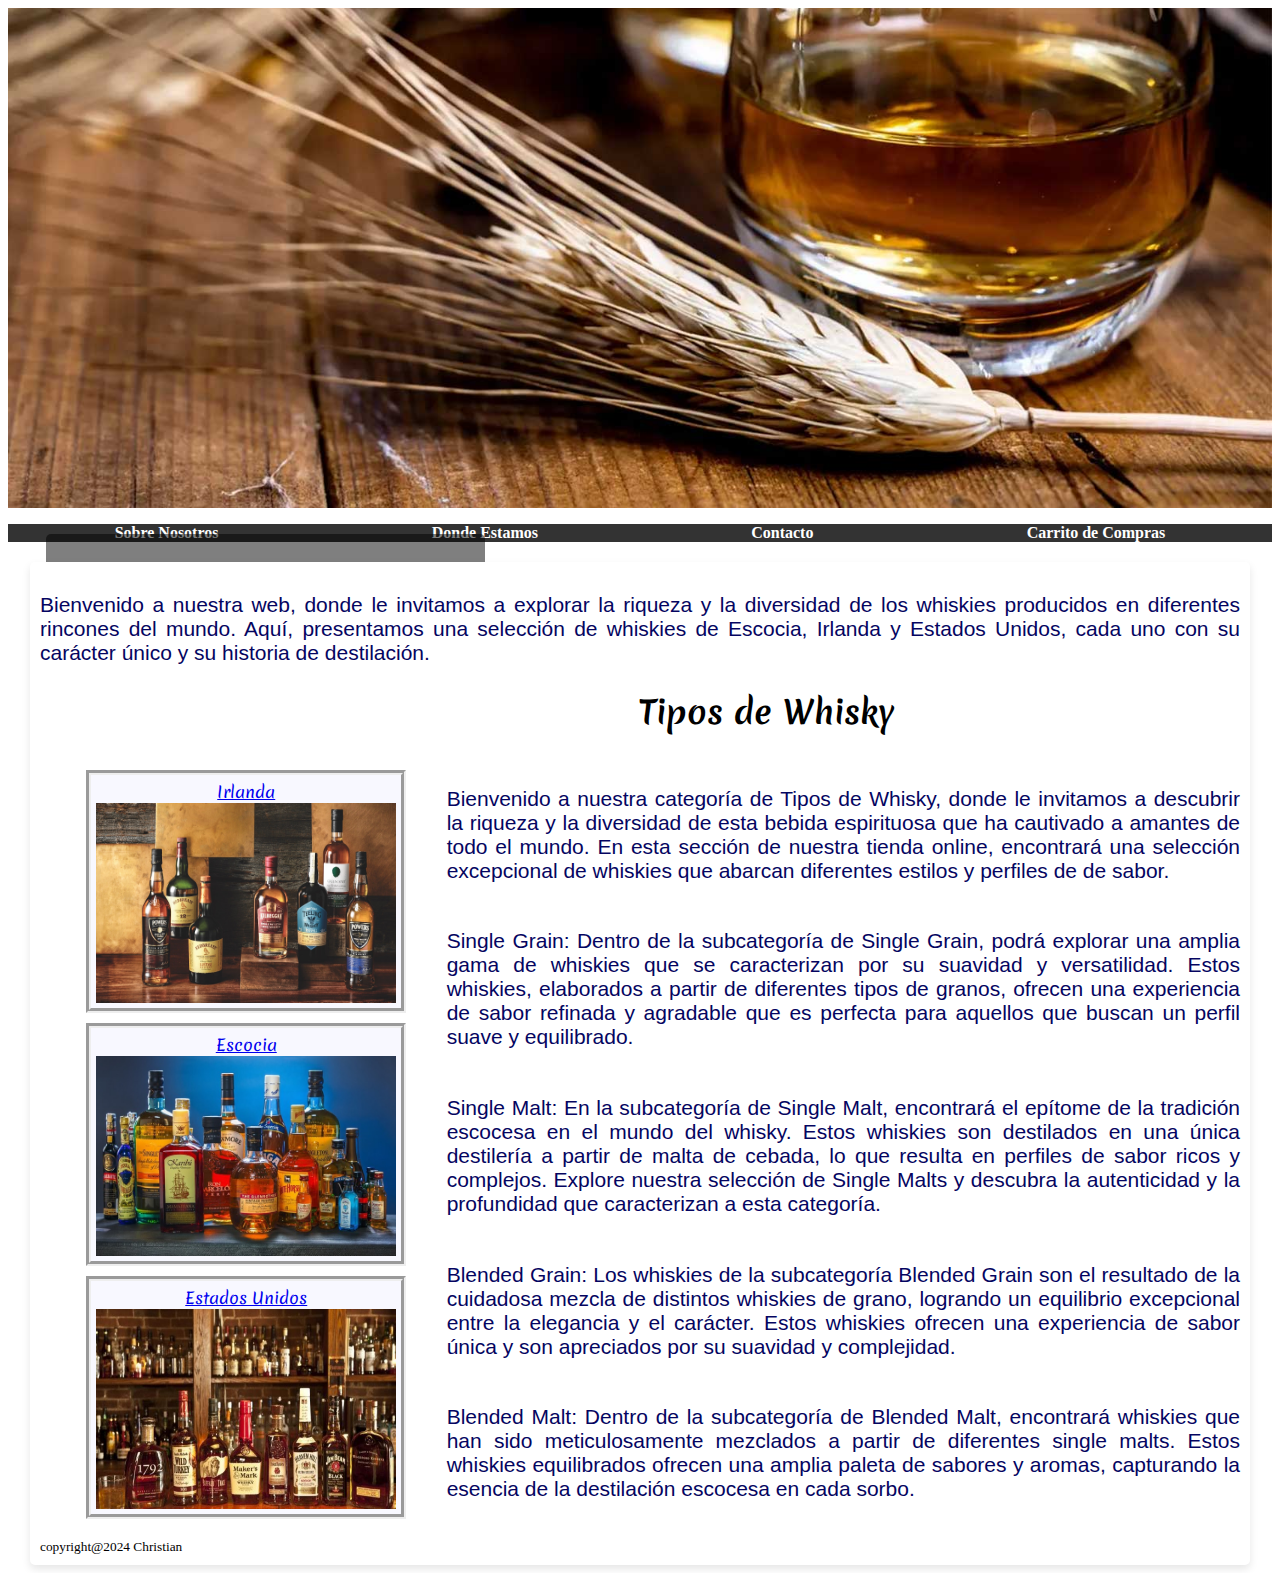
<file: index.html>
<!DOCTYPE html>
<html lang="es">

<head>
    <meta charset="UTF-8">
    <meta name="viewport" content="width=device-width, initial-scale=1.0">
    <title>Agua Vitae. Cuna de roble.</title>
    <link rel="stylesheet" href="./style.css">
    <style>
        @import url('https://fonts.googleapis.com/css2?family=Alfa+Slab+One&family=Merienda:wght@300..900&family=Special+Elite&family=Uncial+Antiqua&display=swap');
        @import url('https://fonts.googleapis.com/css2?family=Alfa+Slab+One&display=swap');
        @import url('https://fonts.googleapis.com/css2?family=Alfa+Slab+One&family=Merienda:wght@300..900&display=swap');
    </style>
</head>

<body>
    <header>
        <h1><br>UISGE BEATHA: <br>  Cuna de Roble</h1>
    </header>

    <nav>
        <ul>
            <li><a href="Sobre-nosotros.html">Sobre Nosotros</a></li>
            <li><a href="#Donde-estamos">Donde Estamos</a></li>
            <li><a href="formulario.html">Contacto</a></li>
            <li><a href="carrito.html"id="lista-carrito">Carrito de Compras</a></li>            
        </ul>
    </nav>

    <main> 
        <!--<h2>Cuna de Roble</h2>-->
        <p class="bienvenida">Bienvenido a nuestra web, donde le invitamos a explorar la riqueza y la diversidad de los whiskies producidos en diferentes rincones del mundo. Aquí, presentamos una selección de whiskies de Escocia, Irlanda y Estados Unidos, cada uno con su carácter único y su historia de destilación.</p>

            <div class="container"> <br><br><br><br><br>
                <!--(.item.item-$>{item $})*9-->
                <div class="item item-1">
                    <a href="irlanda.html">Irlanda</a>
                    <img src="imagenes/whisky-irlandes-hd.jpg" alt="botellas" height="200px" width="300px">
                </div>
                
                <div class="item item-2">
                    <a href="Escoses.html">Escocia</a>
                    <img src="imagenes/whisky-escoses.jpg" alt="whisky Escoses" height="200px" width="300px">
                </div>

                <div class="item item-3">
                    <a href="estados-unidos.html">Estados Unidos</a>
                    <img src="imagenes/bourbon.jpg" alt="botle" height="200px" width="300px">
                </div>

            </div>
        <section>
            <h2>Tipos de Whisky</h2>
            <p>Bienvenido a nuestra categoría de Tipos de Whisky, donde le invitamos a descubrir la riqueza y la diversidad de esta bebida espirituosa que ha cautivado a amantes de todo el mundo. En esta sección de nuestra tienda online, encontrará una selección excepcional de whiskies que abarcan diferentes estilos y perfiles de de sabor.</p>
                
            <p>Single Grain: 
            Dentro de la subcategoría de Single Grain, podrá explorar una amplia gama de whiskies que se caracterizan por su suavidad y versatilidad. Estos whiskies, elaborados a partir de diferentes tipos de granos, ofrecen una experiencia de sabor refinada y agradable que es perfecta para aquellos que buscan un perfil suave y equilibrado.</p>
                
            <p>Single Malt:
            En la subcategoría de Single Malt, encontrará el epítome de la tradición escocesa en el mundo del whisky. Estos whiskies son destilados en una única destilería a partir de malta de cebada, lo que resulta en perfiles de sabor ricos y complejos. Explore nuestra selección de Single Malts y descubra la autenticidad y la profundidad que caracterizan a esta categoría.</p>
                
            <p>Blended Grain: 
            Los whiskies de la subcategoría Blended Grain son el resultado de la cuidadosa mezcla de distintos whiskies de grano, logrando un equilibrio excepcional entre la elegancia y el carácter. Estos whiskies ofrecen una experiencia de sabor única y son apreciados por su suavidad y complejidad.</p>
                
            <p>Blended Malt: 
            Dentro de la subcategoría de Blended Malt, encontrará whiskies que han sido meticulosamente mezclados a partir de diferentes single malts. Estos whiskies equilibrados ofrecen una amplia paleta de sabores y aromas, capturando la esencia de la destilación escocesa en cada sorbo.</p>

        </section>
        
        <footer><small>copyright@2024 Christian</small></footer>
    </main>

</body>
</html>
</file>
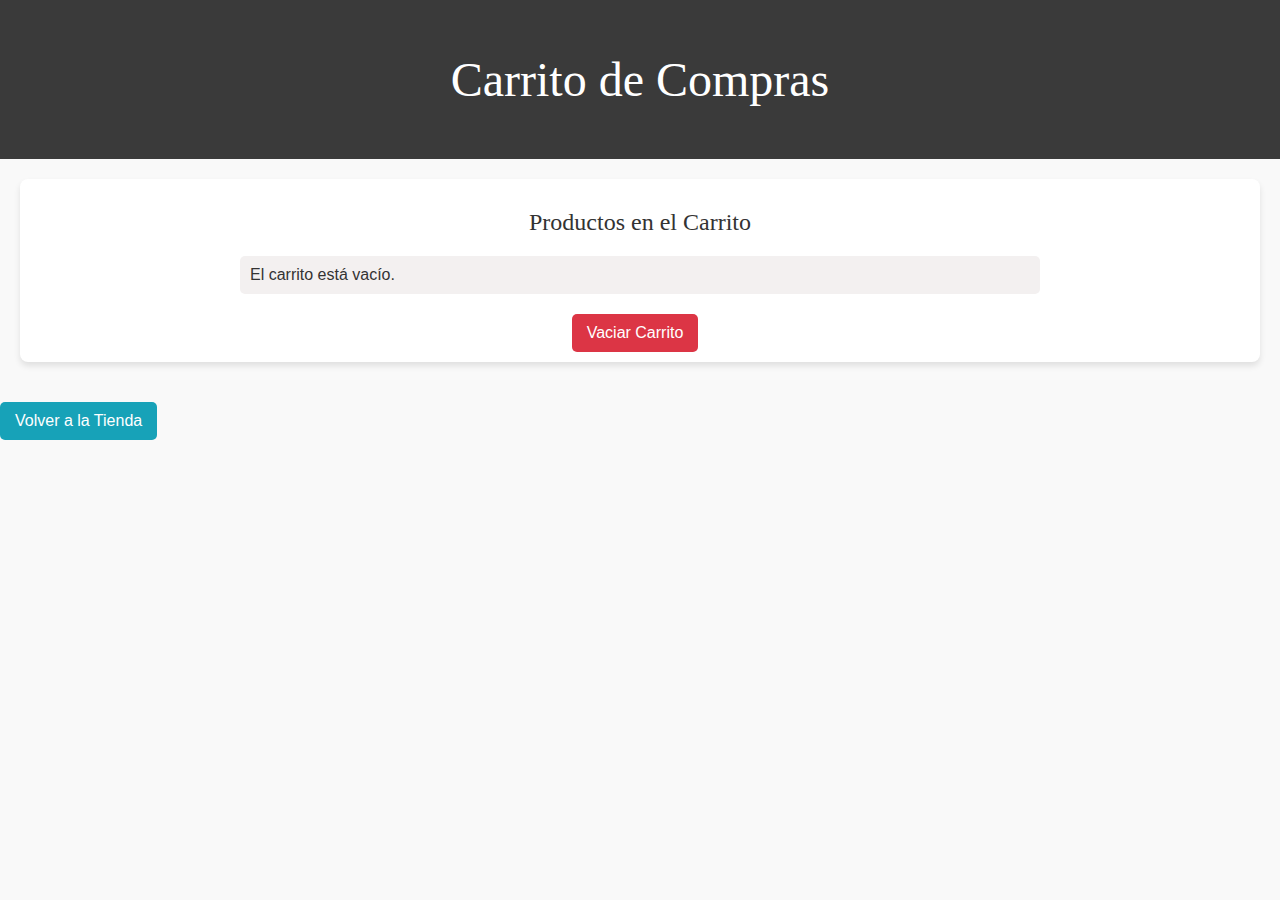
<file: carrito.html>
<!DOCTYPE html>
<html lang="en">
<head>
    <meta charset="UTF-8">
    <meta name="viewport" content="width=device-width, initial-scale=1.0">
    <title>Carrito</title>
    <link rel="stylesheet" href="whiskys.css">
</head>
<body>
    <header>
        <h1>Carrito de Compras</h1>
    </header>
    <main>
        <section id="carrito">
            <h2>Productos en el Carrito</h2>
            <ul id="lista-carrito"></ul>
            <button id="vaciar-carrito">Vaciar Carrito</button>
        </section>
    </main>
    <a href="index.html"><button>Volver a la Tienda</button></a>

    <script src="carrito-acciones.js"></script>
</body>
</html>
</file>
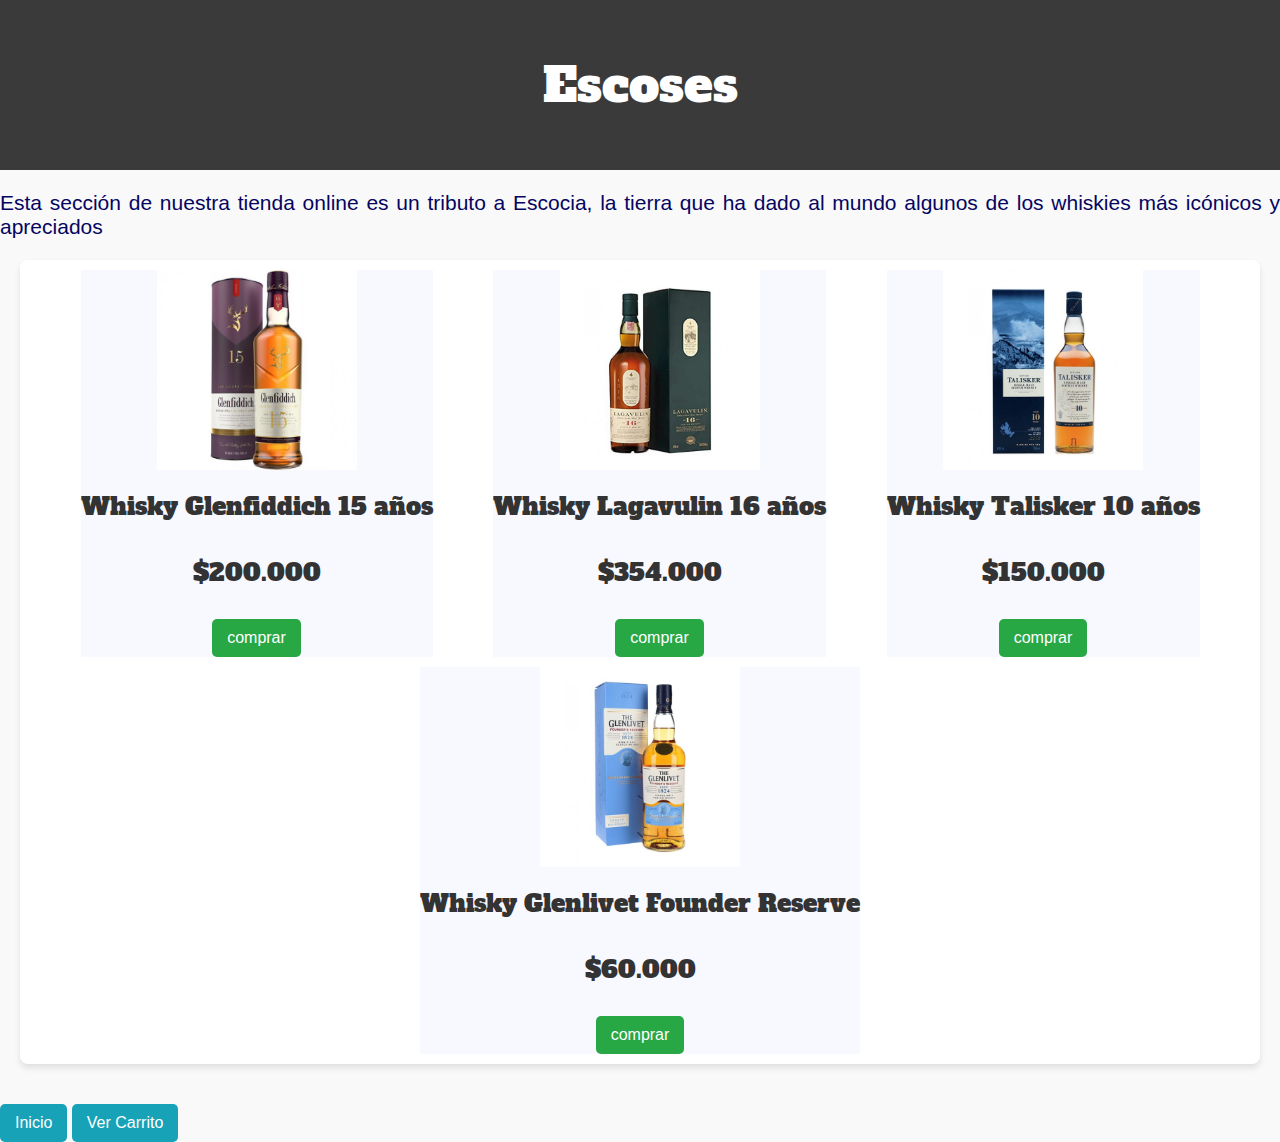
<file: Escoses.html>
<!DOCTYPE html>
<html lang="en">
<head>
    <meta charset="UTF-8">
    <meta name="viewport" content="width=device-width, initial-scale=1.0">
    <title>Escoses</title>
    <link rel="stylesheet" href="whiskys.css">
    <style>
        @import url('https://fonts.googleapis.com/css2?family=Alfa+Slab+One&family=Merienda:wght@300..900&family=Special+Elite&family=Uncial+Antiqua&display=swap');
        @import url('https://fonts.googleapis.com/css2?family=Alfa+Slab+One&display=swap');
        @import url('https://fonts.googleapis.com/css2?family=Alfa+Slab+One&family=Merienda:wght@300..900&display=swap');
    </style>
</head>
<body>
    <header><h1>Escoses</h1></header>
    <p>Esta sección de nuestra tienda online es un tributo a Escocia, la tierra que ha dado al mundo algunos de los whiskies más icónicos y apreciados</p>
    
    <main>
        <nav class="container"> 
            <div  class="item item-1">
                <img src="imagenes/whisky-glenfiddich-15-anos.jpg" alt="botella Glenfiddich" height="200px" width:"300px">
                <h2 >Whisky Glenfiddich 15 años <br><br> $200.000</h2>
                <button type="submit" data-index="4">comprar</button> 
            </div>
            <div class="item item-2">
                <img src="imagenes/whisky-lagavulin-16-a.jpg" alt="botella Lagavulin"height="200px" width:"300px">
                <h2>Whisky Lagavulin 16 años <br><br> $354.000</h2>
                <button type="submit" data-index="5">comprar</button> 
            </div>
            <div class="item item-3">
                <img src="imagenes/whisky-talisker-10-anos.jpg" alt="botella Talisker" height="200px" width:"300px">
                <h2>Whisky Talisker 10 años <br><br> $150.000</h2>
                <button type="submit" data-index="6">comprar</button>
            </div>
            <div class="item item-4">
                <img src="imagenes/comprar-whisky-glenlivet-founder-reserve-.jpg" alt="botella Glenlivet" height="200px" width:"300px">
                <h2>Whisky Glenlivet Founder Reserve <br><br> $60.000</h2>
                <button type="submit" data-index="7">comprar</button>
            </div>
        </nav>

    </main>
    <a href="index.html"><button>Inicio</button></a>
    <a href="carrito.html"><button id="ver-carrito">Ver Carrito</button></a>

    <script src="carrito.js"></script>
</body>
</html>
</file>
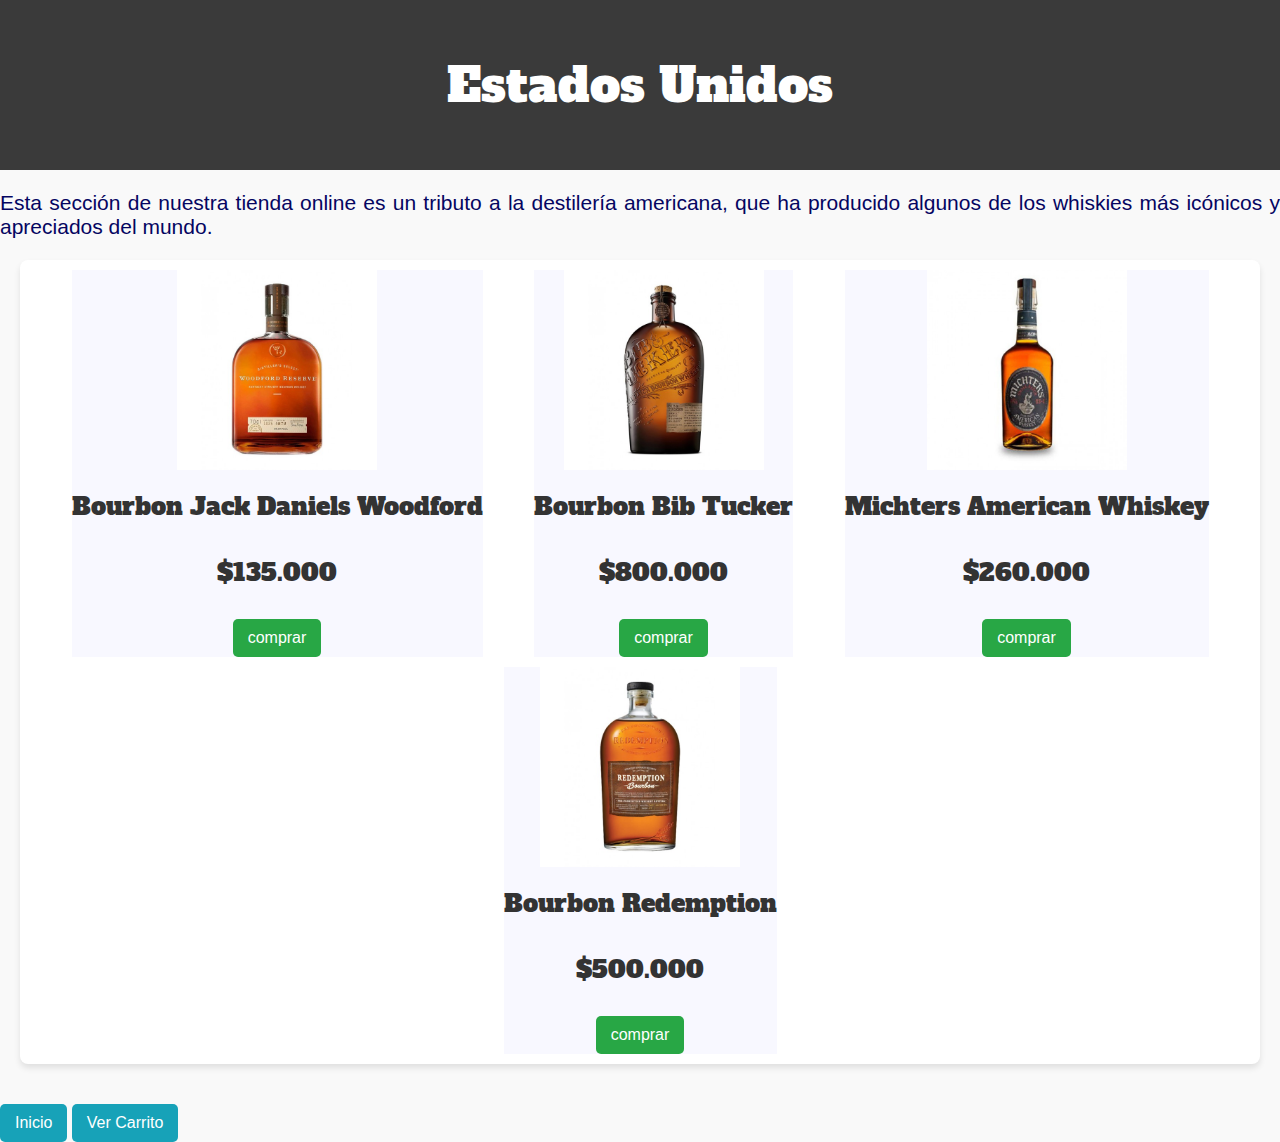
<file: estados-unidos.html>
<!DOCTYPE html>
<html lang="en">
<head>
    <meta charset="UTF-8">
    <meta name="viewport" content="width=device-width, initial-scale=1.0">
    <title>Estados Unidos</title>
    <link rel="stylesheet" href="whiskys.css">
    <style>
        @import url('https://fonts.googleapis.com/css2?family=Alfa+Slab+One&family=Merienda:wght@300..900&family=Special+Elite&family=Uncial+Antiqua&display=swap');
        @import url('https://fonts.googleapis.com/css2?family=Alfa+Slab+One&display=swap');
        @import url('https://fonts.googleapis.com/css2?family=Alfa+Slab+One&family=Merienda:wght@300..900&display=swap');
    </style>
</head>
<body>
    <header><h1>Estados Unidos</h1></header>
    <p>Esta sección de nuestra tienda online es un tributo a la destilería americana, que ha producido algunos de los whiskies más icónicos y apreciados del mundo.</p>
    
    <main>
        <nav class="container"> 
            <div class="item item-5">
                <img src="imagenes/comprar-bourbon-jack-daniels-woodford.jpg" alt="botella jack-daniels" height="200px" width:"300px">
                <h2 id="5">Bourbon Jack Daniels Woodford <br><br> $135.000</h2>
                <button type="submit" data-index="8">comprar</button>
            </div>
            <div class="item item-6">
                <img src="imagenes/comprar-bourbon-bib-tucker-6-anos (1).jpg" alt="botella bourbon-bib-tucker-6"height="200px" width:"300px">
                <h2>Bourbon Bib Tucker <br><br> $800.000</h2>
                <button type="submit" data-index="9">comprar</button>
            </div>
            <div class="item item-7">
                <img src="imagenes/michters-american-whiskey.jpg" alt="botella michters-american" height="200px" width:"300px">
                <h2>Michters American Whiskey <br><br> $260.000</h2>
                <button type="submit" data-index="10">comprar</button> 
            </div>
            <div class="item item-8">
                <img src="imagenes/comprar-bourbon-Redemption.jpg" alt="botella Redemption" height="200px" width:"300px">
                <h2>Bourbon Redemption <br><br> $500.000</h2>
                <button type="submit" data-index="11">comprar</button>
            </div>
        </nav>

        
    </main>

    <a href="index.html"><button type="submit">Inicio</button></a>
    <a href="carrito.html"><button id="ver-carrito">Ver Carrito</button></a>
    
    <script src="carrito.js"></script>
</body>
</html>
</file>
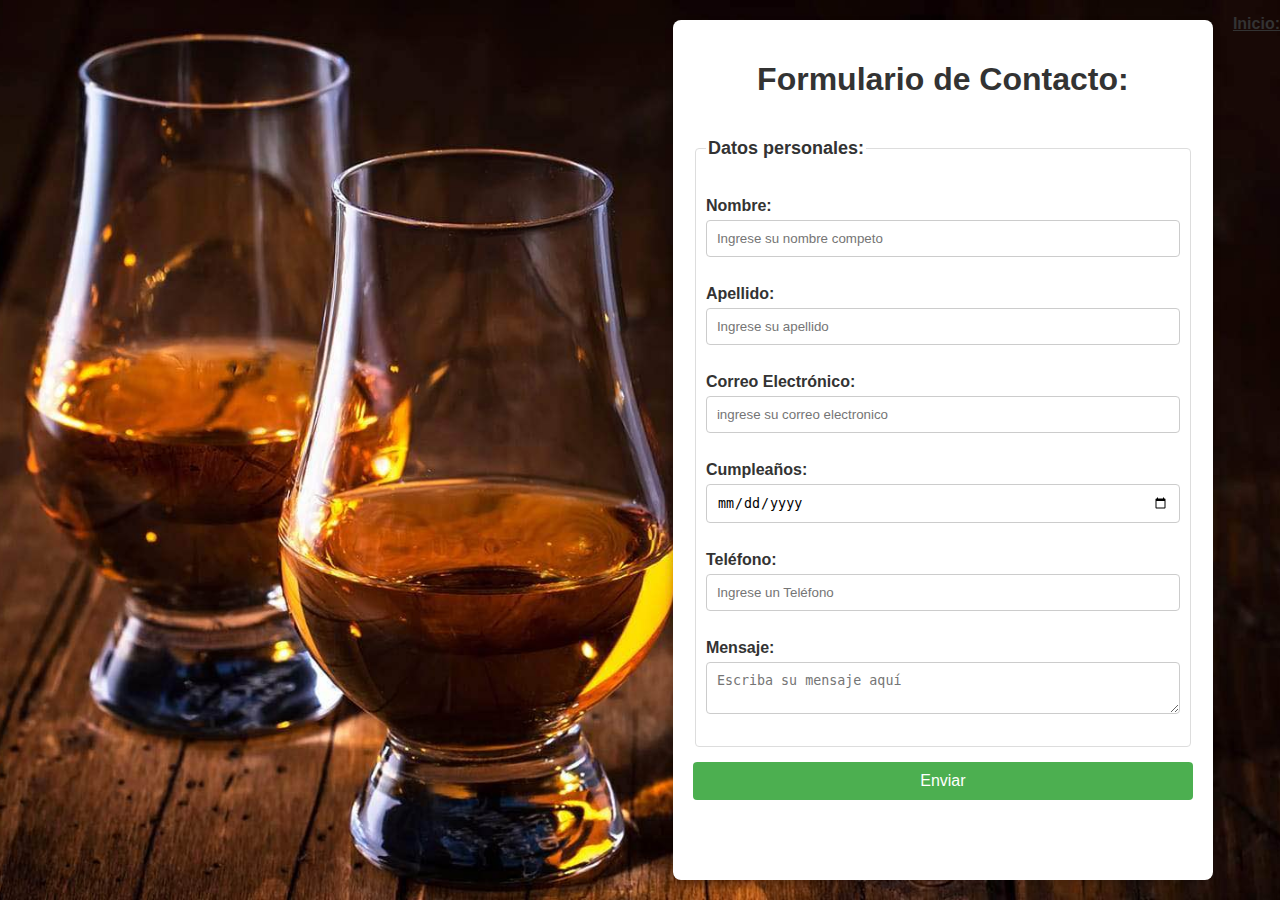
<file: formulario.html>
<!DOCTYPE html>
<html lang="es">
<head>
    <meta charset="UTF-8">
    <meta name="viewport" content="width=device-width, initial-scale=1.0">
    <title>formulario contacto</title>
    <link rel="stylesheet" href="formulario.css">
</head>
<body>

    <main>

        <h1>Formulario de Contacto:</h1>
        
            <fieldset>
            <legend><p><b>Datos personales:</b></p></legend>
            <form action="https://formsubmit.co/cristianpremiani@gmail.com" method="POST">
                <label for="nombre">Nombre: </label>
                <input type="text" name="nombre" id="Nombre" placeholder="Ingrese su nombre competo"><br><br>
                <label for="apellido">Apellido:</label>
                <input type="text" name="apellido" id="apellido" placeholder="Ingrese su apellido"><br><br>
                <label for="email">Correo Electrónico:</label>
                <input type="email" name="email" id="email" placeholder="ingrese su correo electronico"><br><br>
                <label for="cumpleaños">Cumpleaños:</label>
                <input type="date" name="cumpleaños" id="cumpleaños" placeholder="Ingrese su fecha de nacimiento"><br><br>
                <label for="tel">Teléfono:</label>
                <input type="tel" name="tel" id="tel" placeholder="Ingrese un Teléfono"><br><br>

                <label for="mensaje">Mensaje:</label>
                <textarea name="mensaje" id="mensaje" placeholder="Escriba su mensaje aquí" required></textarea><br><br>
            </fieldset>

                <input type="submit" value="Enviar">
                </form>

    </main>
</body>

<a href="index.html"><b>Inicio:</b></a> <br><br>

</html>
</file>
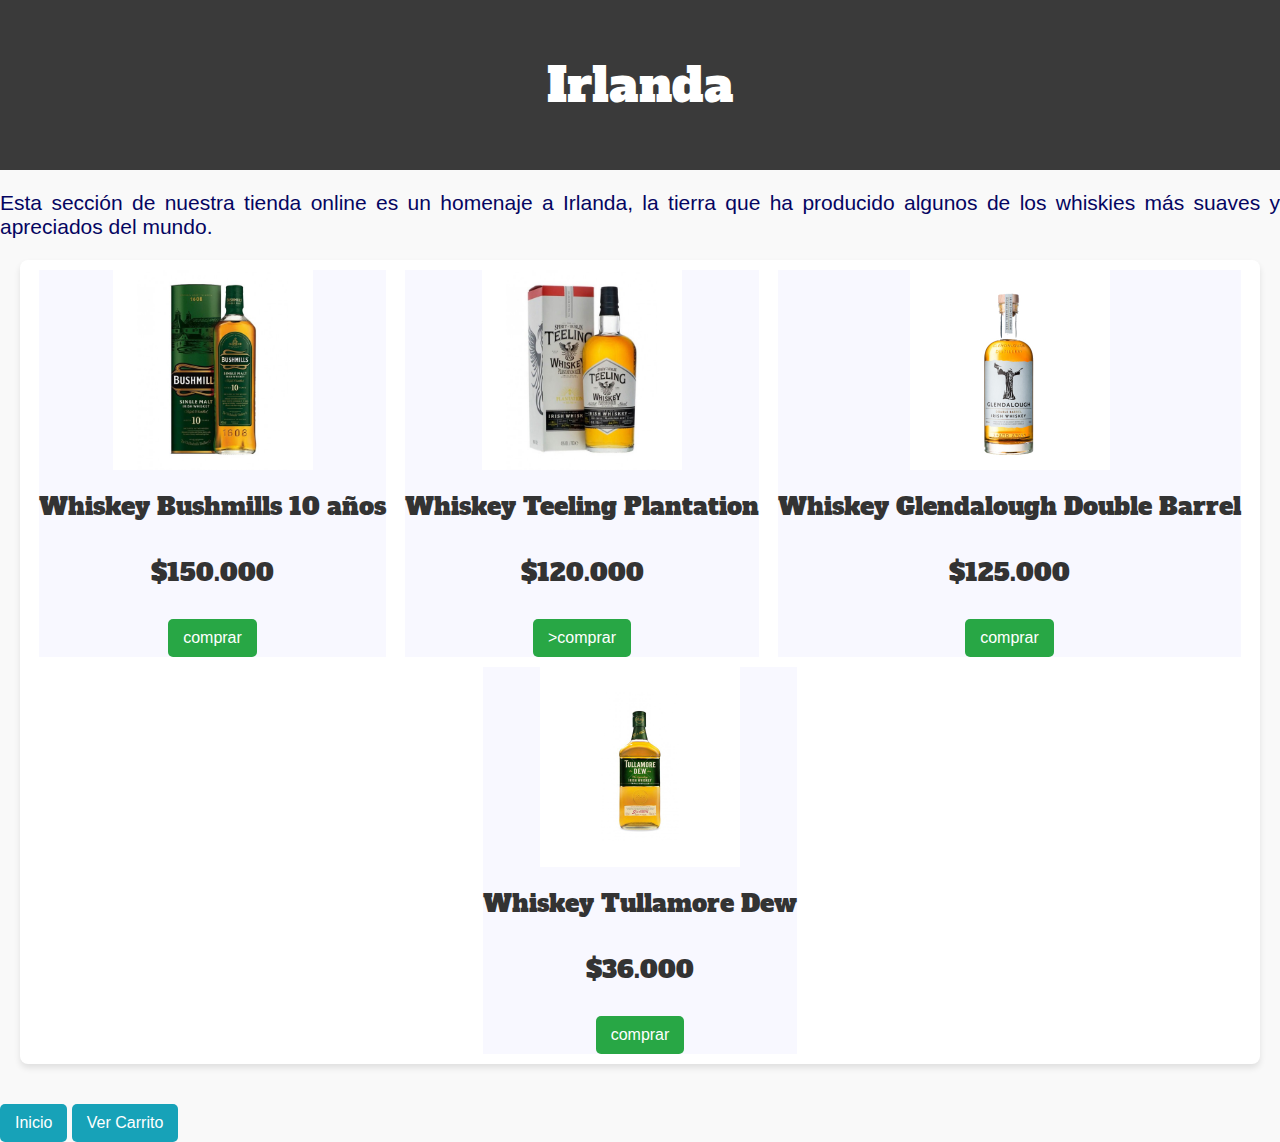
<file: irlanda.html>
<!DOCTYPE html>
<html lang="en">
<head>
    <meta charset="UTF-8">
    <meta name="viewport" content="width=device-width, initial-scale=1.0">
    <title>Irlanda</title>
    <link rel="stylesheet" href="whiskys.css">
    <style>
        @import url('https://fonts.googleapis.com/css2?family=Alfa+Slab+One&family=Merienda:wght@300..900&family=Special+Elite&family=Uncial+Antiqua&display=swap');
        @import url('https://fonts.googleapis.com/css2?family=Alfa+Slab+One&display=swap');
        @import url('https://fonts.googleapis.com/css2?family=Alfa+Slab+One&family=Merienda:wght@300..900&display=swap');
    </style>
</head>
<body>
    <header><h1>Irlanda</h1></header>
    <p> Esta sección de nuestra tienda online es un homenaje a Irlanda, la tierra que ha producido algunos de los whiskies más suaves y apreciados del mundo.</p>
    
    <main>
        <nav class="container"> 
            <div class="item item-1">
                <img src="imagenes/bushmills-10-anos-malta.jpg" alt="botella bushmills-10-anos-malta" height="200px" width:"300px">
                <h2>Whiskey Bushmills 10 años <br><br>$150.000</h2>
                <button type="submit" data-index="0">comprar</button>

            </div>
            <div class="item item-2">
                <img src="imagenes/comprar-whisky-teeling-plantation.jpg" alt="botella Teeling"height="200px" width:"300px">
                <h2>Whiskey Teeling Plantation <br><br> $120.000</h2>
                <button type="submit" data-index="1">>comprar</button>
            </div>
            <div class="item item-3">
                <img src="imagenes/whisky-glendalough-double-barrel.jpg" alt="botella Glendalough" height="200px" width:"300px">
                <h2>Whiskey Glendalough Double Barrel <br><br> $125.000</h2>
                <button type="submit" data-index="2">comprar</button>
            </div>
            <div class="item item-4">
                <img src="imagenes/whisky-tullamore-dew.jpg" alt="botella Tullamore" height="200px" width:"300px">
                <h2>Whiskey Tullamore Dew <br><br> $36.000</h2>
                <button type="submit" data-index="3">comprar</button>
            </div>
        </nav>

        
    </main>
    <a href="index.html"><button type="submit">Inicio</button></a>
    <a href="carrito.html"><button id="ver-carrito">Ver Carrito</button></a>
    

    <script src="carrito.js"></script>
</body>
</html>
</file>
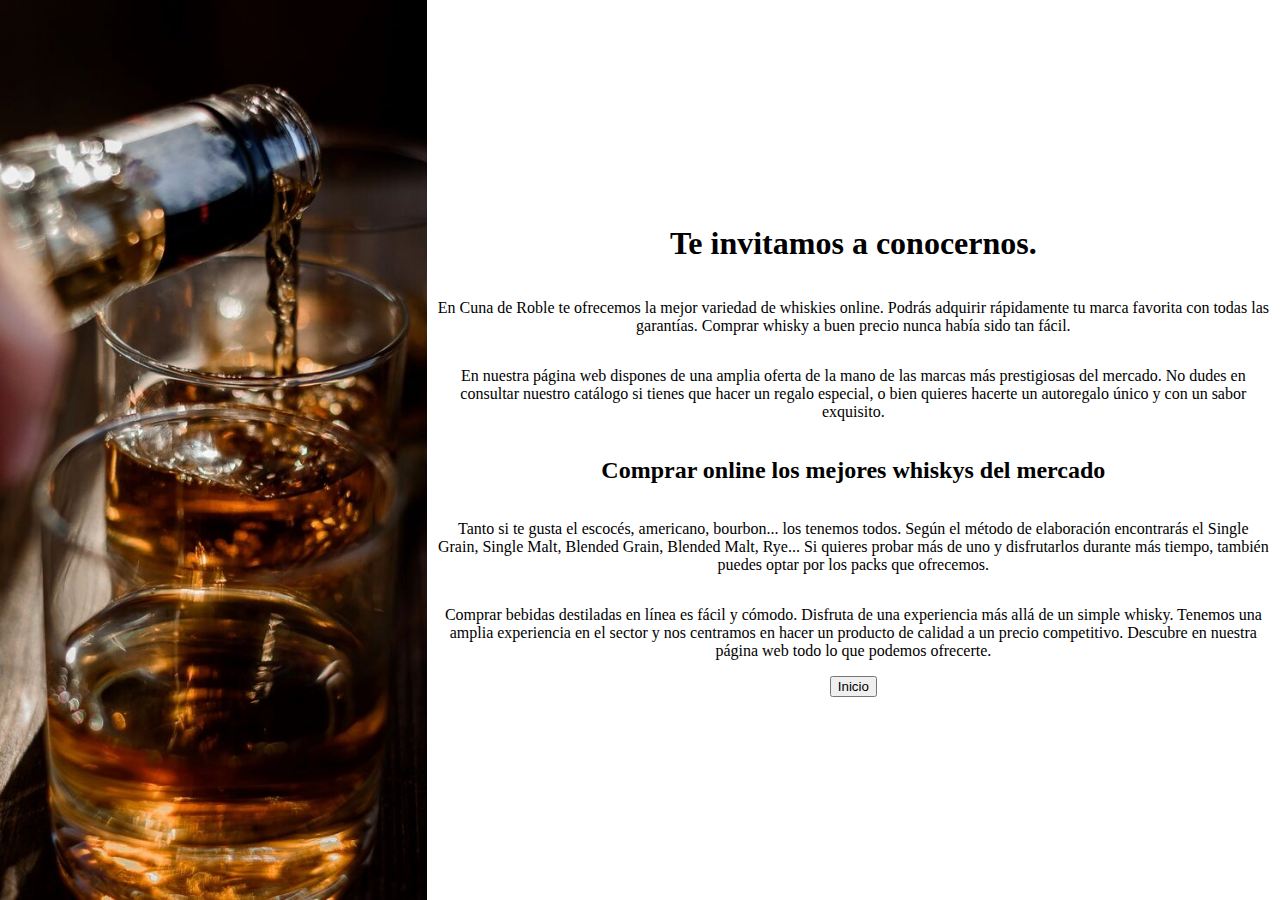
<file: Sobre-nosotros.html>
<!DOCTYPE html>
<html lang="en">
<head>
    <meta charset="UTF-8">
    <meta name="viewport" content="width=device-width, initial-scale=1.0">
    <title>Sobre Nosotros</title>
    <link rel="stylesheet" href="sobre-nosotros.css">
</head>
<body>
    
    <main>
        <h1>Te invitamos a conocernos.</h1>
        <p>En Cuna de Roble te ofrecemos la mejor variedad de whiskies online. Podrás adquirir rápidamente tu marca favorita con todas las garantías. Comprar whisky a buen precio nunca había sido tan fácil.</p>

        <p> En nuestra página web dispones de una amplia oferta de la mano de las marcas más prestigiosas del mercado. No dudes en consultar nuestro catálogo si tienes que hacer un regalo especial, o bien quieres hacerte un autoregalo único y con un sabor exquisito.</p>
    
        <h2>Comprar online los mejores whiskys del mercado</h2>

        <p>Tanto si te gusta el escocés, americano, bourbon... los tenemos todos. Según el método de elaboración encontrarás el Single Grain, Single Malt, Blended Grain, Blended Malt, Rye... Si quieres probar más de uno y disfrutarlos durante más tiempo, también puedes optar por los packs que ofrecemos.</p>

        <p>Comprar bebidas destiladas en línea es fácil y cómodo. Disfruta de una experiencia más allá de un simple whisky. Tenemos una amplia experiencia en el sector y nos centramos en hacer un producto de calidad a un precio competitivo. Descubre en nuestra página web todo lo que podemos ofrecerte.</p>

        <a href="index.html"><button type="submit">Inicio</button></a>

        </main>

    <section></section>
</body>
</html>
</file>
<file: style.css>
header{
    background-image: url("./imagenes/clases de whisky.jpg") ;
    background-size: cover;
    background-position: bottom ;
    background-repeat: no-repeat;
    height: 500px;
    width: 100%;
}

h1{
    /*font-family: "Alfa Slab One", serif;
    font-weight: 400;
    font-style: normal;*/
    position: absolute;
    bottom: 125px;
    text-align: left;
    margin-left: 3%;
    font-family: 'Uncial Antiqua', cursive; 
    color: beige; 
    text-shadow: 2px  rgba(0, 0, 0, 0.6); 
    font-size: 3em;
    font-weight: bold;
    padding: 10px;
    border-radius: 5px;
    background-color: rgba(0, 0, 0, 0.5); 
}

nav ul {
    display: flex;
    justify-content: space-around;
    list-style-type: none;
    padding: 0;
    background-color: #333;
}

nav ul li {
    margin: 0 15px;
}

nav ul li a {
    color: white;
    text-decoration: none;
    font-weight: bold;
}

nav ul li a:hover {
    color: #f0a500;
}

main {
    position: relative;
    display: grid;
    grid-template-columns: 1fr 2fr; 
    grid-template-rows: 80px 1fr; 
    gap: 10px;
    padding: 10px;
    width: 100%;
    max-width: 1200px;
    margin: 0 auto;
    background-color: #ffffff;
    margin-top: 20px;
    box-shadow: 0px 4px 8px rgba(0, 0, 0, 0.1);
    border-radius: 5px;
    grid-template-areas: 
    "bienvenida bienvenida" 
    "container section";
}

p{
    color: rgb(5, 5, 97);
    font-size: 21px;
    font-family: 'Gill Sans', 'Gill Sans MT', Calibri, 'Trebuchet MS', sans-serif;
    text-align: justify;
}

h2{
    font-size: 2em;
    width: 50vw;
    text-align: center;
    font-family: "Merienda", serif;
}

.bienvenida{
    display: grid;
    grid-area: bienvenida;
}

.container{
    display: grid;
    grid-column: auto;
    align-content: center;
    justify-content: space-evenly;
    align-items: center;
    gap: 10px; 
    grid-area: container;
    width: 100%;
    max-width: auto;
    margin: auto;
    padding: 2%;
}

.item{
    background-color: ghostwhite;
    border: groove;
    border-width: thick;
    justify-content: center;
    display: flex;
    flex-direction: column;
    align-items: center;
    padding: 5px; 
    font-family: "Merienda", serif;
}

section{
    display: grid;
    grid-area: section;
}

body {
    font-size: 16px;
}

@media (max-width: 1024px) {
    nav ul {
        flex-direction: column;
        padding: 10px;
    }

    h1 {
        font-size: 2.5em;
        margin-left: 2%;
    }

    .container {
        grid-template-columns: 1fr; 
        gap: 20px;
    }
}

@media (max-width: 600px) {
    nav ul {
        flex-direction: column;
        padding: 10px;
    }

    h1 {
        font-size: 2em;
        margin-left: 5%;
    }

.container {
        grid-template-columns: 1fr;
        gap: 15px;
        padding: 10px;
    }

    p, h2 {
        font-size: 0.875rem;
    }
}

@media (max-width: 768px) {
    body {
        font-size: 14px; 
        margin: 10px;
    }

    .container {
        padding: 10px;
    }

    h2 {
        font-size: 1.5rem; 
    }

    p {
        font-size: 1rem;
    }
}
</file>
<file: whiskys.css>
body {
    font-family: Arial, sans-serif;
    margin: 0;
    padding: 0;
    background-color: #f9f9f9;
    color: #333;
}

header {
    background-color: #3a3a3a;
    color: white;
    padding: 20px 10px;
    text-align: center;
    font-size: 1.5rem;
}

h1, h2 {
    font-family: "Alfa Slab One", serif;
    font-weight: 400;
    font-style: normal;
    text-align: center;
}

main {
    margin: 20px;
    padding: 10px;
    background-color: white;
    border-radius: 8px;
    box-shadow: 0 4px 6px rgba(0, 0, 0, 0.1);
}

.container {
    display: flex;
    flex-direction: row;
    flex-wrap: wrap; 
    justify-content: space-evenly;
    align-items: center;
    gap: 10px;
}

.item {
    background-color: ghostwhite;
    border-width: thick;
    display: flex;
    flex-direction: column;
    flex-wrap: wrap;
    justify-content: center;
    align-items: center;
    align-content: center;
    max-width: 100%; 
    height: auto; 
}

p{
    color: rgb(5, 5, 97);
    font-size: 21px;
    font-family: 'Gill Sans', 'Gill Sans MT', Calibri, 'Trebuchet MS', sans-serif;
    text-align: justify;
}

#carrito {
    text-align: center;
}

#carrito h2 {
    margin-bottom: 20px;
}

ul#lista-carrito {
    list-style: none;
    padding: 0;
    margin: 0 auto;
    max-width: 800px;
}

ul#lista-carrito li {
    display: flex;
    justify-content: space-between;
    align-items: center;
    background-color: #f3f0f0;
    margin-bottom: 10px;
    padding: 10px;
    border-radius: 5px;
}

ul#lista-carrito li button {
    padding: 5px 10px;
    background-color: #007bff;
    color: white;
    border: none;
    border-radius: 4px;
    cursor: pointer;
    font-size: 0.9rem;
}

ul#lista-carrito li button:hover {
    background-color: #0056b3;
}

button {
    padding: 10px 15px;
    background-color: #28a745;
    color: white;
    border: none;
    border-radius: 5px;
    cursor: pointer;
    font-size: 1rem;
    margin-top: 10px;
}

button:hover {
    background-color: #218838;
}

#vaciar-carrito {
    background-color: #dc3545;
    margin-right: 10px;
}

#vaciar-carrito:hover {
    background-color: #c82333;
}

a button {
    margin-top: 20px;
    background-color: #17a2b8;
}

a button:hover {
    background-color: #138496;
}

@media (max-width: 768px) {
    .container {
        flex-direction: column;
        align-items: center;
    }

    .item {
        width: 90%; 
    }

    h1 {
        font-size: 24px; 
    }

    p {
        font-size: 18px; 
    }
}
</file>
<file: formulario.css>
body {
    background-image: url(imagenes/vasos.jpg);
    background-size: cover; /* Hace que la imagen ocupe toda la pantalla */
    background-position: center; /* Centra la imagen */
    background-attachment: fixed; /* Hace que el fondo sea fijo cuando se desplaza */
    background-repeat: no-repeat;/*Evita que la imagen se repita.*/
    font-family: Arial, sans-serif;
    background-color: #f4f4f9;
    margin: 0;
    padding: 0;
    display: flex;
    justify-content: right;
    align-items: right;
    min-height: 100vh;
}


main {
    width: 100%;
    max-width: 500px;
    padding: 20px;
    background-color: #fff;
    border-radius: 8px;
    box-shadow: 0 4px 8px rgba(0, 0, 0, 0.2);
    margin: 20px;
}

h1 {
    text-align: center;
    color: #333;
}

label {
    display: block;
    margin-top: 10px;
    font-weight: bold;
    color: #333;
}

input[type="text"],
input[type="email"],
input[type="date"],
input[type="tel"],
textarea {
    width: 100%;
    padding: 10px;
    margin-top: 5px;
    border: 1px solid #ccc;
    border-radius: 4px;
    box-sizing: border-box;
}

input[type="submit"] {
    width: 100%;
    padding: 10px;
    background-color: #4CAF50;
    color: white;
    border: none;
    border-radius: 4px;
    cursor: pointer;
    font-size: 16px;
    margin-top: 15px;
}

input[type="submit"]:hover {
    background-color: #45a049;
}

fieldset {
    border: 1px solid #ddd;
    padding: 10px;
    margin-top: 15px;
    border-radius: 4px;
}

legend {
    font-size: 18px;
    color: #333;
}

header img {
    display: block;
    margin: 0 auto;
    max-width: 100%;
    border-radius: 8px;
}

a {
    text-align: center;
    display: block;
    margin-top: 15px;
    font-weight: bold;
    color: #333;
}
</file>
<file: sobre-nosotros.css>
body{
    margin: 0;
    height: 100vh;
    display: grid;
    grid-template-columns: 1fr 2fr; 
    grid-template-rows: 80px 1fr ; 
    grid-template-areas: 
    "section main"
    "section main";
}

section{
    grid-area: section;
    background-image: url('./imagenes/sobre-nosotros.jpg');
    background-size: cover;
    background-position: center; 
    width: 100%;
    height: 100%;
}

header, main {
    display: flex;
    align-items: center;
    justify-content: center; 
    grid-area: header;
    grid-area: main;
    padding: 10px;
    text-align: center;
    flex-direction: column; 
}
</file>
